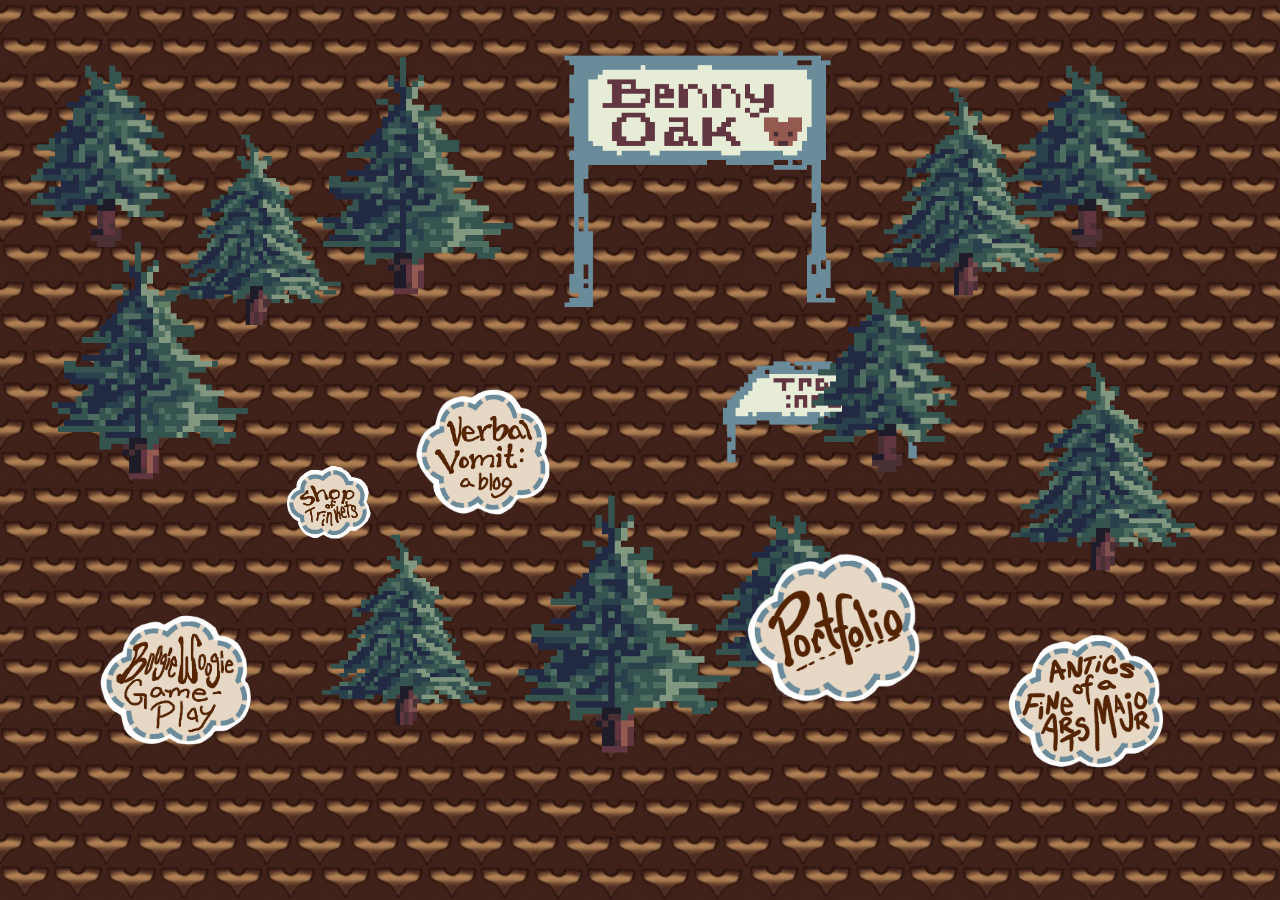
<file: index.html>
<!DOCTYPE html>

<html>

<head>
    <title>Benny Oak</title>
    <link rel= "stylesheet" href="/css/styles.css">
    <link href="https://fonts.googleapis.com/css2?family=Roboto+Serif:ital,opsz,wght@0,8..144,100..900;1,8..144,100..900&display=swap" rel="stylesheet">
</head>

<body>
    <div id="tree1">
        <img src="/bgimages/tree1.png" height="225" alt="tree1"/>
    </div>

    <div id="tree2"> 
        <img src="/bgimages/tree2.png" height="300" alt="tree2"/> 
    </div>

    <div id="tree3"> 
        <img src="/bgimages/tree3.png" height="300" alt="tree3"/> 
    </div>

    <div id="button1"> 
        <img src= "/bttnimages/forestsign.png" height= "300" title="not a button" alt="button1"/> 
    </div>

    <div id="tree4"> 
        <img src="/bgimages/tree1.png" height="225" alt="tree4"/> 
    </div>

    <div id="tree5"> 
    <a href="https://youtu.be/Rh1Z1jhk6nY?si=R-n5wBAMtC_VDSD_&t=133" target= "_blank">
            <img src="/bgimages/tree2.png" height="300" alt="tree5"/> 
    </a>
    </div>
    
    </div>

    <div id="tree6"> 
        <img src="/bgimages/tree3.png" height="300" alt="tree6"/> 
    </div>

    <div id="tree7"> 
        <img src="/bgimages/tree2.png" height="275" alt="tree7"/> 
    </div>

    <div id="tree8"> 
        <img src="/bgimages/tree1.png" height="225" alt="tree8"/> 
    </div>

    <div id="button2"> 
        <a href="trailinfo.html">
            <img src= "/bttnimages/trailinfo.png" height="125" title= " More information"/> 
        </a>
    </div>

    <div id="tree9"> 
        <a href="https://youtu.be/65I0HNvTDH4?si=1CKpxjrSH-6cVf2W">
        <img src="/bgimages/tree3.png" height="325" alt="tree9"/> 
        </a>
    </div>
    
    <div id="tree10"> 
        <img src="/bgimages/tree1.png" height="225" alt="tree10"/> 
    </div>
    
    <div id="tree11"> 
        <img src="/bgimages/tree2.png" height="275" alt="tree11"/> 
    </div>

    <div id="button3"> 
        <a href="shop.html">
            <img src= "/bttnimages/shop.png" height="110" title="coming soon"/> 
        </a>
    </div>


    <div id="button4">
        <a href="https://archiveofourown.org/users/Macincobbler/pseuds/Macincobbler/works" target="_blank">
            <img src="/bttnimages/Blog.png" height="200" title="opens in a new tab"/> 
        </a>
    </div>

    <div id="button5"> 
        <a href="https://www.youtube.com/@smoliv-vg9el" target="_blank">
            <img src="/bttnimages/Gameplay.png" height= "200" title="opens in a new tab"/> 
        </a> 
    </div>


    <div id="button6">
        <a href="weirdart.html">
            <img src= "/bttnimages/WeirdArt.png" height="200" title="in depth documentation"/> 
        </a>
    </div>


    <div id="button7">
        <a href="portfolio.html">
            <img src= "/bttnimages/portfolio_.png" height="200" title="Fancy Portfolio"/> 
        </a>
    </div>

</body>

</html>
</file>
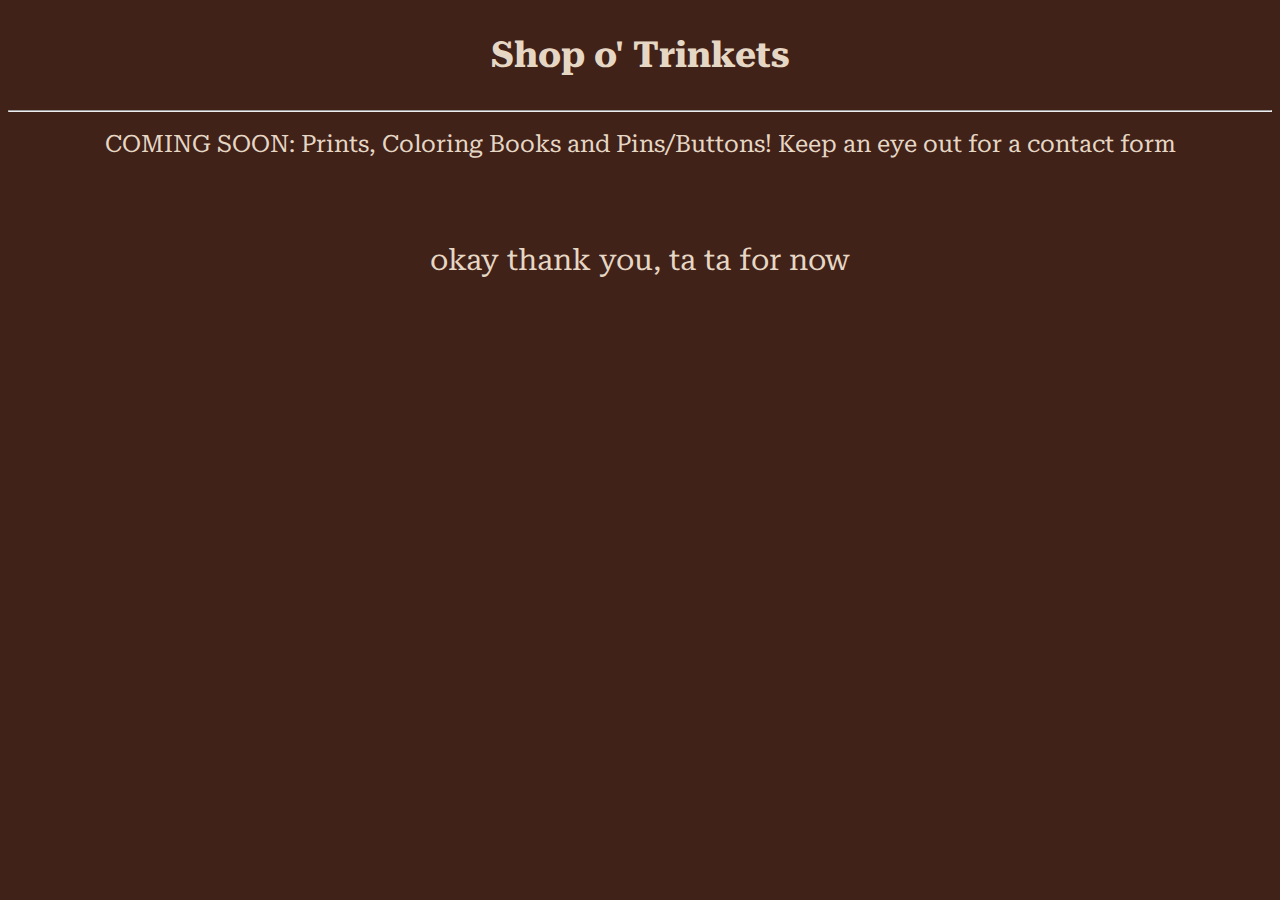
<file: shop.html>
<!DOCTYPE html>
<html lang="en">
<head>
    <meta charset="UTF-8">
    <meta name="viewport" content="width=device-width, initial-scale=1.0">
    <title>trinketshop</title>
    <link rel= "stylesheet" href="/css/fancystyle.css">
    <link href="https://fonts.googleapis.com/css2?family=Roboto+Serif:ital,opsz,wght@0,8..144,100..900;1,8..144,100..900&display=swap" rel="stylesheet">
</head>
<body>
    <h1>
        Shop o' Trinkets
    </h1>
    <hr>

    <div id="p1">
        COMING SOON: Prints, Coloring Books and Pins/Buttons! Keep an eye out for a contact form
  
    <br>
    <br>
    <br>
    <br>

    <div id="p2">
        okay thank you, ta ta for now
 

</body>
</html>
</file>
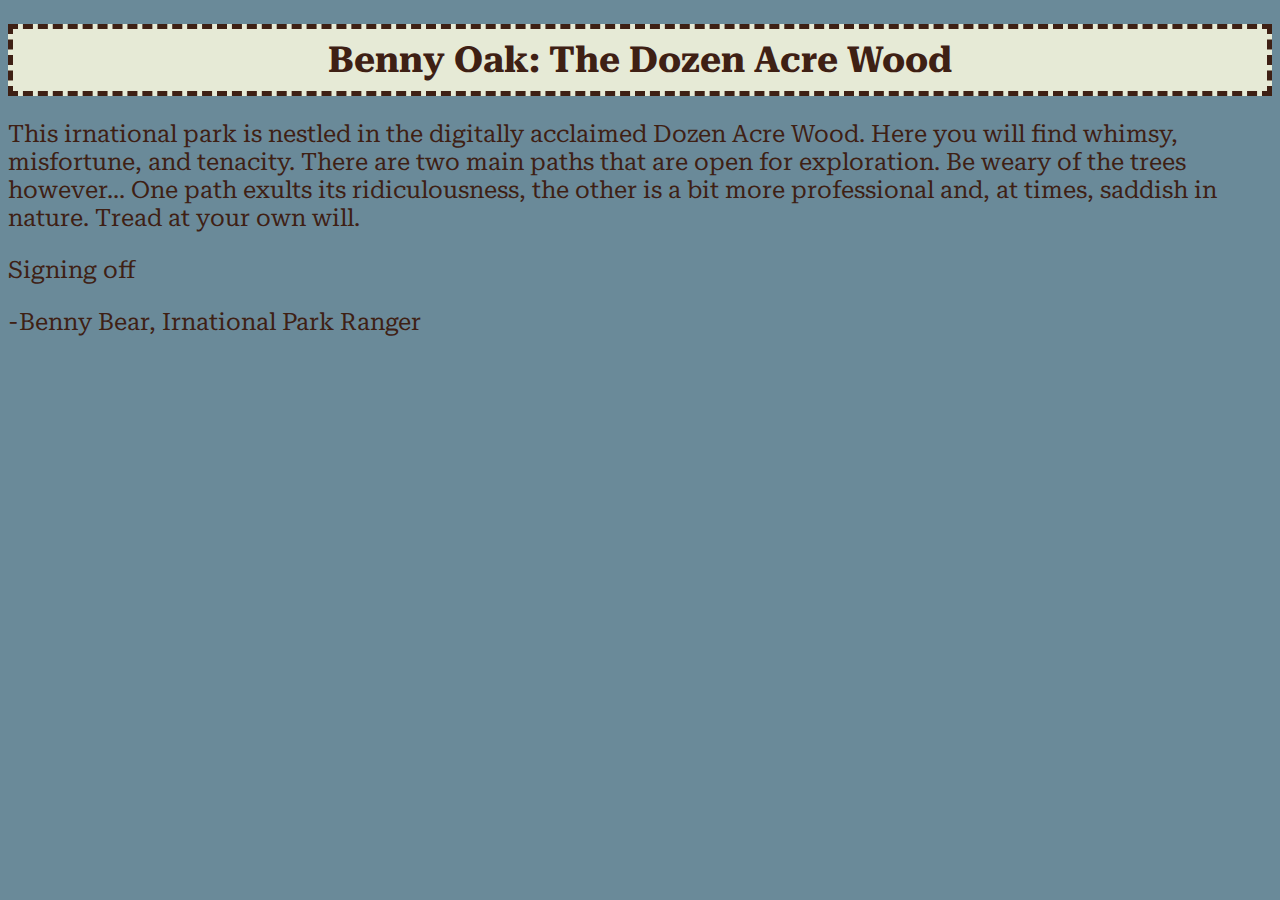
<file: trailinfo.html>
<!DOCTYPE html>
<html lang="en">
<head>
    <meta charset="UTF-8">
    <meta name="viewport" content="width=device-width, initial-scale=1.0">
    <title>About Me</title>
    <link rel= "stylesheet" href="/css/basicstyle.css">
    <link href="https://fonts.googleapis.com/css2?family=Roboto+Serif:ital,opsz,wght@0,8..144,100..900;1,8..144,100..900&display=swap" rel="stylesheet">
</head>
<body>
    <h1>
        Benny Oak: The Dozen Acre Wood
    </h1>
    <p>
        This irnational park is nestled in the digitally acclaimed Dozen Acre Wood. Here you will find whimsy, misfortune, and tenacity. There are two main paths that are open for exploration. Be weary of the trees however... One path exults its ridiculousness, the other is a bit more professional and, at times, saddish in nature. Tread at your own will. 
    </p>

    <p>
        Signing off
    </p>
    <p>
        -Benny Bear, Irnational Park Ranger
    </p>
    
</body>
</html>
</file>
<file: css/styles.css>
body{
    background-image: url("/bgimages/background1.jpg");
    background-repeat: no-repeat;
    background-attachment: fixed;
    background-position: center;
    background-size: cover;
}

#tree1 > img 
    {position: absolute;
    top: 50px;
    left: 15px}

#tree2 > img 
    {position: absolute; 
    top: 325px;
    right: 50px}

#tree3 > img 
    {position: absolute;
    top: 15px;
    left: 300px}

#tree4 > img 
    {position: absolute;
    top: 500px;
    left: 700px}

#tree5
    {position: absolute;
    top: 50px;
    left: 850px}

#tree6 > img 
    {position: absolute;
    top: 200px;
    left: 35px}

#tree7 > img 
    {position: absolute;
    top: 100px;
    left: 150px}

#tree8 > img 
    {position: absolute;
    top: 50px;
    right: 100px}

#tree9
    {position: absolute;
        top: 450px;
        left: 500px}

#tree10 > img 
    {position: absolute;
    top: 275px;
    right: 300px}

#tree11 > img 
    {position: absolute;
    top: 500px;
    left: 300px}

#button1 > img 
    {position: absolute;
    top: 25px;
    left: 525px}

#button2
    {position: absolute;
    top: 350px;
    left: 700px}

#button3 
    {position: absolute;
    top: 450px;
    left: 275px}

#button4  
    {position: absolute;
    top: 350px;
    left: 375px}

#button5 
    {position: absolute;
    top: 580px;
    left: 85px}

#button6 
    {position: absolute;
    top: 600px;
    right: 100px;}

#button7 
    {position: absolute;
    top: 525px;
    right: 350px}
</file>
<file: css/fancystyle.css>
body{
    background-color: #402219;
}

h1{ color: #E6D7C5;
    font-family : "Roboto Serif", "Serif"; 
    font-size: 36px;
    font-style: bold;
    padding: 10px;
    text-align: center;
}

h2{ color: #E6D7C5;
    font-family : "Roboto Serif", "Serif"; 
    font-size: 28px;
    font-style: bold;
    padding: 10px;
    text-align: center;
}

#p1{ color: #E6D7C5;
    font-family : "Roboto Serif", "Serif"; 
    font-size: 24px;
    padding: 10px;
    text-align: center;

}

#p2{ 
    color: #E6D7C5;
    font-family : "Roboto Serif", "Serif"; 
    font-size: 30px;
    text-align: center;
}

p{
    color:#E6D7C5;
    font-size: 22px;
    text-align: center;

}
</file>
<file: css/basicstyle.css>
body{
    background-color: #6a8a99;
}

h1{ color: #3e2014;
    font-family : "Roboto Serif", "Serif"; 
    font-size: 36px;
    background-color : #e6ead6;
    border-style: dashed;
    border-width: 5px;
    padding: 10px;
    text-align: center;
}

h2{ color: #3e2014;
    font-family : "Roboto Serif", "Serif"; 
}

h3{ color: #3e2014;
    font-family : "Roboto Serif", "Serif"; 
}

h4{ color: #3e2014;
    font-family : "Roboto Serif", "Serif"; 
}

h5{ color: #3e2014;
    font-family : "Roboto Serif", "Serif"; 
}

p{  color: #3e2014;
    font-family : "Roboto Serif", "Serif"; 
    font-size: 24px;
}
</file>
